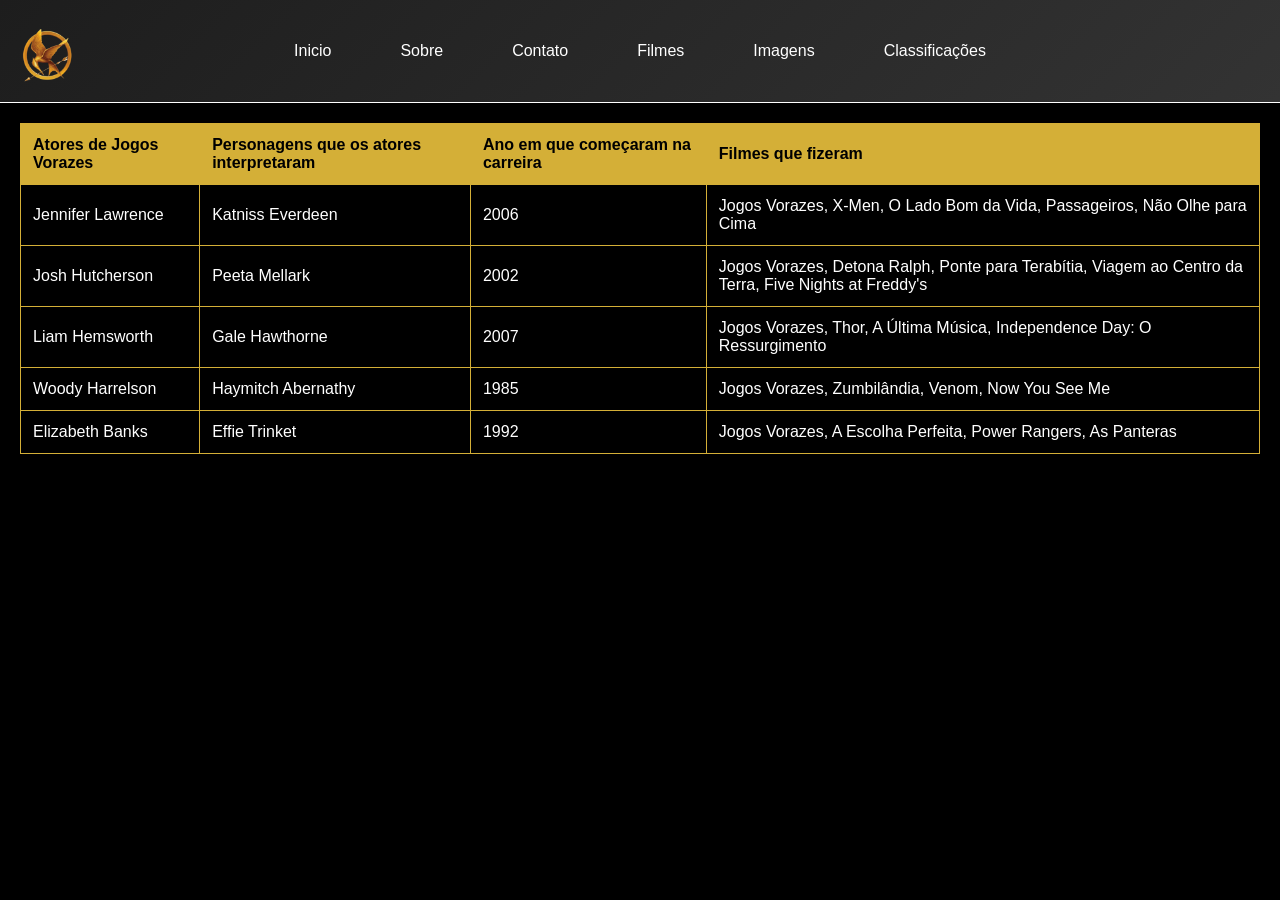
<file: classificações.html>
<!doctype html>
<html lang="en">
  <head>
    <meta charset="UTF-8" />
    <meta name="viewport" content="width=device-width, initial-scale=1.0" />
    <link rel="stylesheet" href="style.css" />
    <title>Classificações</title>
  </head>
  <body>
    <header id="sobre">
      <nav>
        <a href="index.html">Inicio</a>
        <a href="sobre.html">Sobre</a>
        <a href="contato.html">Contato</a>
        <a href="filmes.html">Filmes</a>
        <a href="imagens.html">Imagens</a>
        <a href="classificações.html">Classificações</a>
        <img id="logo" src="logo.png" />
      </nav>
    </header>
    <main>
      <table>
        <thead>
          <tr>
            <th>Atores de Jogos Vorazes</th>
            <th>Personagens que os atores interpretaram</th>
            <th>Ano em que começaram na carreira</th>
            <th>Filmes que fizeram</th>
          </tr>
        </thead>
        <tbody>
          <tr>
            <td>Jennifer Lawrence</td>
            <td>Katniss Everdeen</td>
            <td>2006</td>
            <td>
              Jogos Vorazes, X-Men, O Lado Bom da Vida, Passageiros, Não Olhe
              para Cima
            </td>
          </tr>
          <tr>
            <td>Josh Hutcherson</td>
            <td>Peeta Mellark</td>
            <td>2002</td>
            <td>
              Jogos Vorazes, Detona Ralph, Ponte para Terabítia, Viagem ao
              Centro da Terra, Five Nights at Freddy's
            </td>
          </tr>
          <tr>
            <td>Liam Hemsworth</td>
            <td>Gale Hawthorne</td>
            <td>2007</td>
            <td>
              Jogos Vorazes, Thor, A Última Música, Independence Day: O
              Ressurgimento
            </td>
          </tr>
          <tr>
            <td>Woody Harrelson</td>
            <td>Haymitch Abernathy</td>
            <td>1985</td>
            <td>Jogos Vorazes, Zumbilândia, Venom, Now You See Me</td>
          </tr>
          <tr>
            <td>Elizabeth Banks</td>
            <td>Effie Trinket</td>
            <td>1992</td>
            <td>
              Jogos Vorazes, A Escolha Perfeita, Power Rangers, As Panteras
            </td>
          </tr>
        </tbody>
      </table>
    </main>
  </body>
</html>
</file>
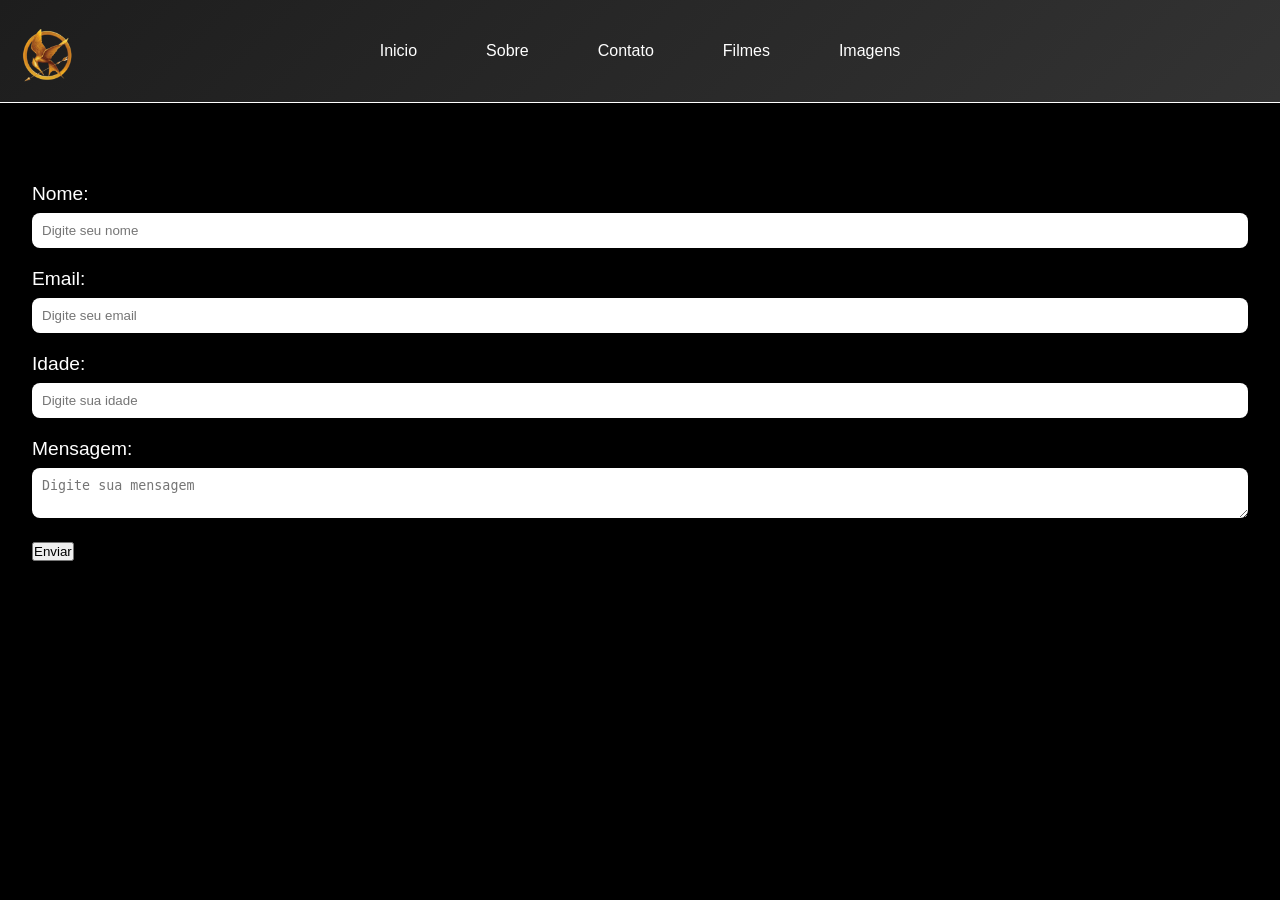
<file: contato.html>
<!doctype html>
<html lang="en">
  <head>
    <meta charset="UTF-8" />
    <meta name="viewport" content="width=device-width, initial-scale=1.0" />
    <link rel="stylesheet" href="style.css" />
    <title>Imagens</title>
  </head>
  <body>
    <header id="sobre">
      <nav>
        <a href="index.html">Inicio</a>
        <a href="sobre.html">Sobre</a>
        <a href="contato.html">Contato</a>
        <a href="filmes.html">Filmes</a>
        <a href="imagens.html">Imagens</a>
        <img id="logo" src="logo.png" />
      </nav>
    </header>

    <section>
      <form
        action="mailto: rebecatavanosuzigan@gmail.com"
        method="post"
        enctype="text/plain"
      >
        <label for="name">Nome:</label>
        <input type="text" id="name" placeholder="Digite seu nome" required />
      </form>

      <form>
        <label for="email">Email:</label>
        <input
          type="email"
          id="email"
          placeholder="Digite seu email"
          required
        />
      </form>

      <form>
        <label for="age">Idade:</label>
        <input
          type="number"
          id="idade"
          name="idade"
          min="10"
          max="30"
          placeholder="Digite sua idade"
          required
        />
      </form>

      <form>
        <label for="message">Mensagem:</label>
        <textarea
          id="message"
          placeholder="Digite sua mensagem"
          required
        ></textarea>
      </form>

      <form>
        <button type="submit">Enviar</button>
      </form>
    </section>
  </body>
</html>
</file>
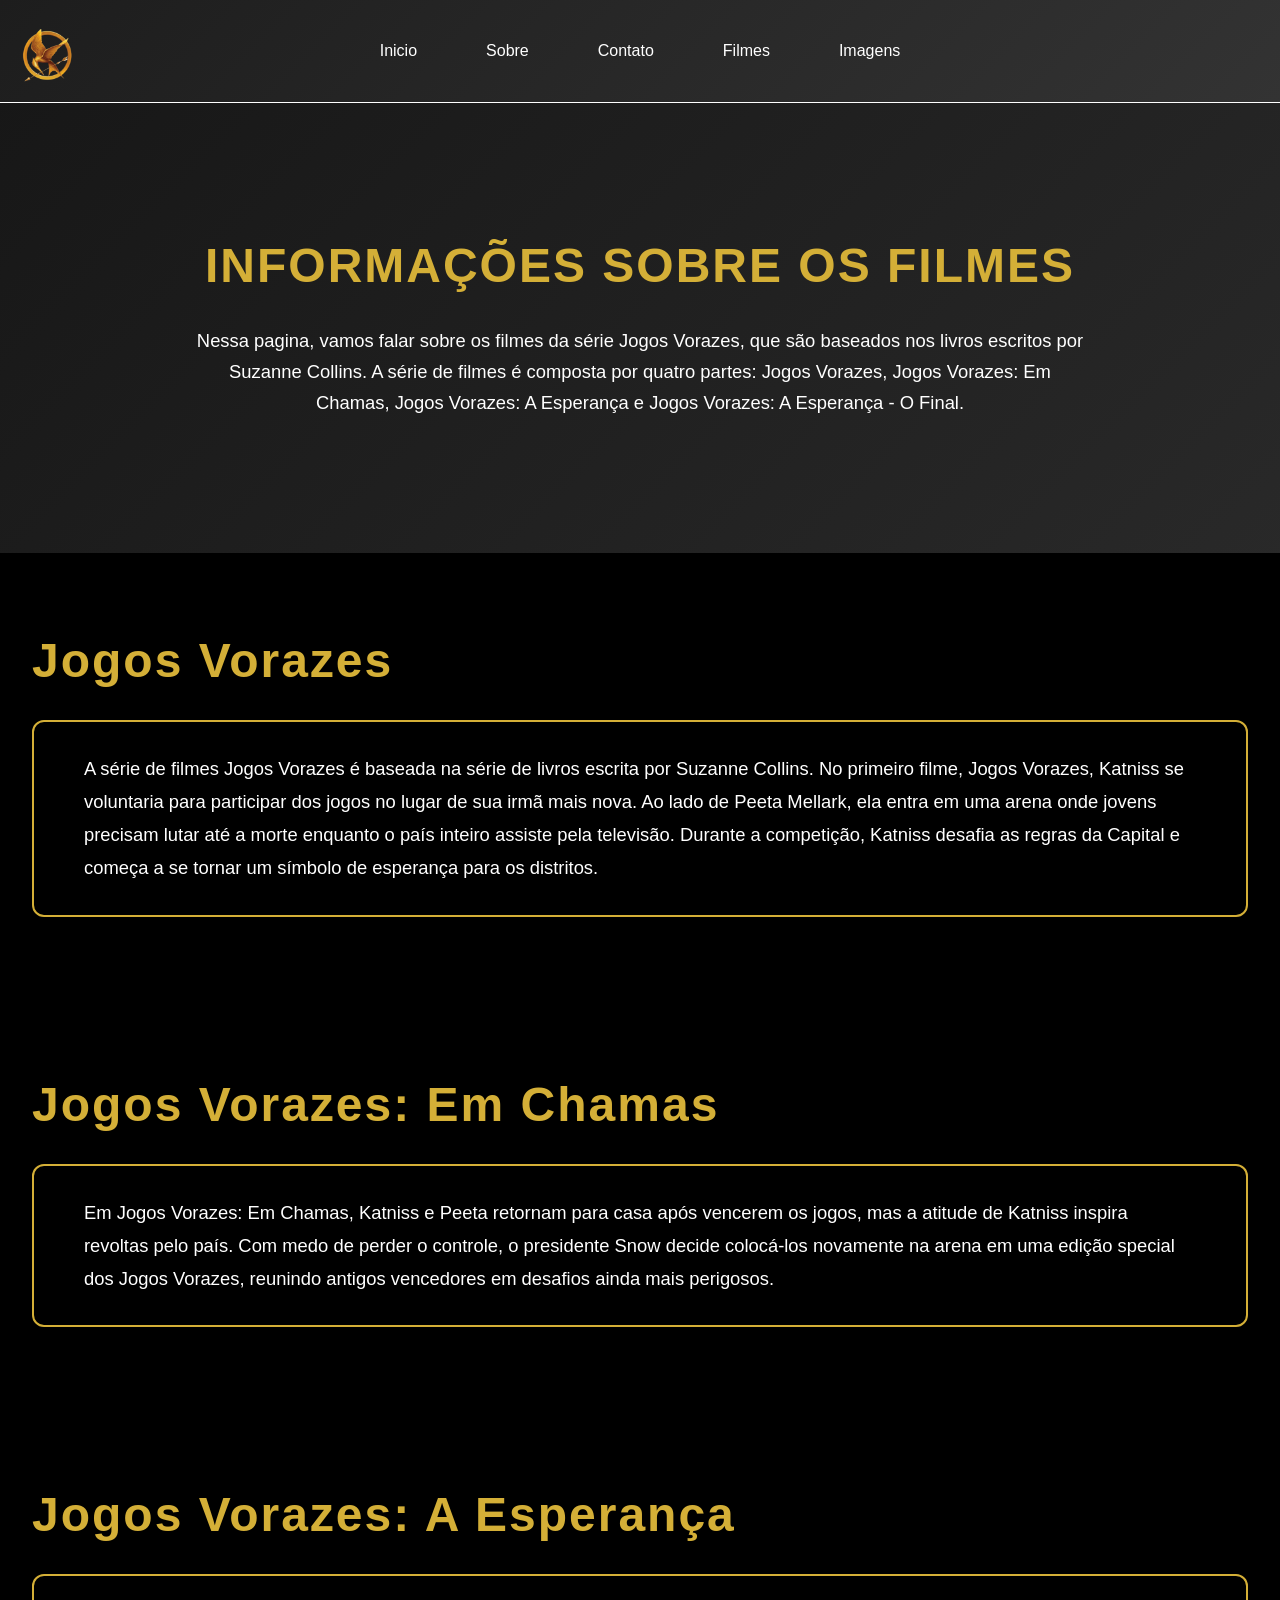
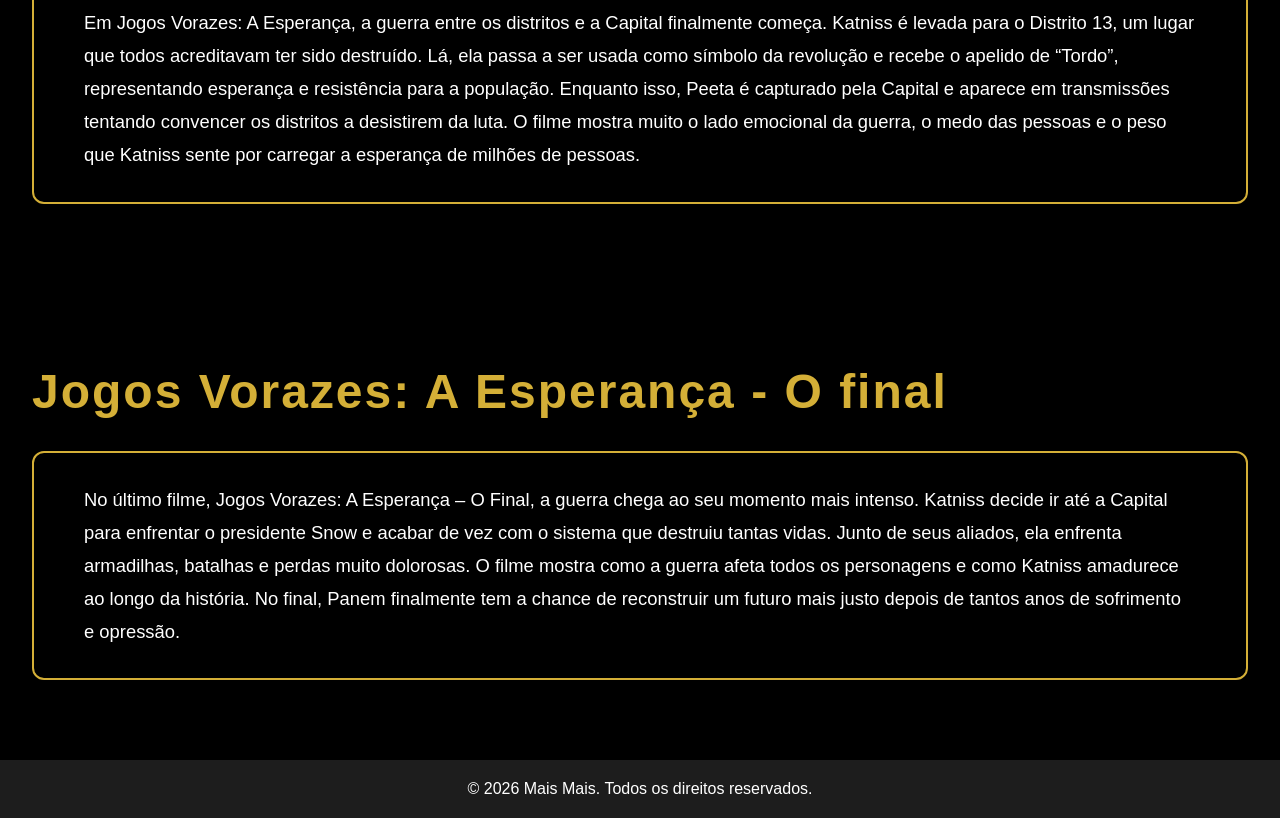
<file: filmes.html>
<!doctype html>
<html lang="pt-br">
  <head>
    <meta charset="UTF-8" />
    <meta name="viewport" content="width=device-width, initial-scale=1.0" />
    <link rel="stylesheet" href="style.css" />
    <title>Filmes</title>
  </head>
  <body>
    <header id="sobre">
      <nav>
        <a href="index.html">Inicio</a>
        <a href="sobre.html">Sobre</a>
        <a href="contato.html">Contato</a>
        <a href="filmes.html">Filmes</a>
        <a href="imagens.html">Imagens</a>
        <img id="logo" src="logo.png" />
      </nav>
    </header>
    <section class="hero filmes-hero">
      <h2>INFORMAÇÕES SOBRE OS FILMES</h2>
      <p>
        Nessa pagina, vamos falar sobre os filmes da série Jogos Vorazes, que
        são baseados nos livros escritos por Suzanne Collins. A série de filmes
        é composta por quatro partes: Jogos Vorazes, Jogos Vorazes: Em Chamas,
        Jogos Vorazes: A Esperança e Jogos Vorazes: A Esperança - O Final.
      </p>
    </section>
    <section>
      <h2>Jogos Vorazes</h2>
      <p class="frase-borda">
        A série de filmes Jogos Vorazes é baseada na série de livros escrita por
        Suzanne Collins. No primeiro filme, Jogos Vorazes, Katniss se voluntaria
        para participar dos jogos no lugar de sua irmã mais nova. Ao lado de
        Peeta Mellark, ela entra em uma arena onde jovens precisam lutar até a
        morte enquanto o país inteiro assiste pela televisão. Durante a
        competição, Katniss desafia as regras da Capital e começa a se tornar um
        símbolo de esperança para os distritos.
      </p>
    </section>
    <section>
      <h2>Jogos Vorazes: Em Chamas</h2>
      <p class="frase-borda2">
        Em Jogos Vorazes: Em Chamas, Katniss e Peeta retornam para casa após
        vencerem os jogos, mas a atitude de Katniss inspira revoltas pelo país.
        Com medo de perder o controle, o presidente Snow decide colocá-los
        novamente na arena em uma edição special dos Jogos Vorazes, reunindo
        antigos vencedores em desafios ainda mais perigosos.
      </p>
    </section>
    <section>
      <h2>Jogos Vorazes: A Esperança</h2>
      <p class="frase-borda3">
        Em Jogos Vorazes: A Esperança, a guerra entre os distritos e a Capital
        finalmente começa. Katniss é levada para o Distrito 13, um lugar que
        todos acreditavam ter sido destruído. Lá, ela passa a ser usada como
        símbolo da revolução e recebe o apelido de “Tordo”, representando
        esperança e resistência para a população. Enquanto isso, Peeta é
        capturado pela Capital e aparece em transmissões tentando convencer os
        distritos a desistirem da luta. O filme mostra muito o lado emocional da
        guerra, o medo das pessoas e o peso que Katniss sente por carregar a
        esperança de milhões de pessoas.
      </p>
    </section>
    <section>
      <h2>Jogos Vorazes: A Esperança - O final</h2>
      <p class="frase-borda4">
        No último filme, Jogos Vorazes: A Esperança – O Final, a guerra chega ao
        seu momento mais intenso. Katniss decide ir até a Capital para enfrentar
        o presidente Snow e acabar de vez com o sistema que destruiu tantas
        vidas. Junto de seus aliados, ela enfrenta armadilhas, batalhas e perdas
        muito dolorosas. O filme mostra como a guerra afeta todos os personagens
        e como Katniss amadurece ao longo da história. No final, Panem
        finalmente tem a chance de reconstruir um futuro mais justo depois de
        tantos anos de sofrimento e opressão.
      </p>
    </section>
    <footer>
      <p>&copy; 2026 Mais Mais. Todos os direitos reservados.</p>
    </footer>
  </body>
</html>
</file>
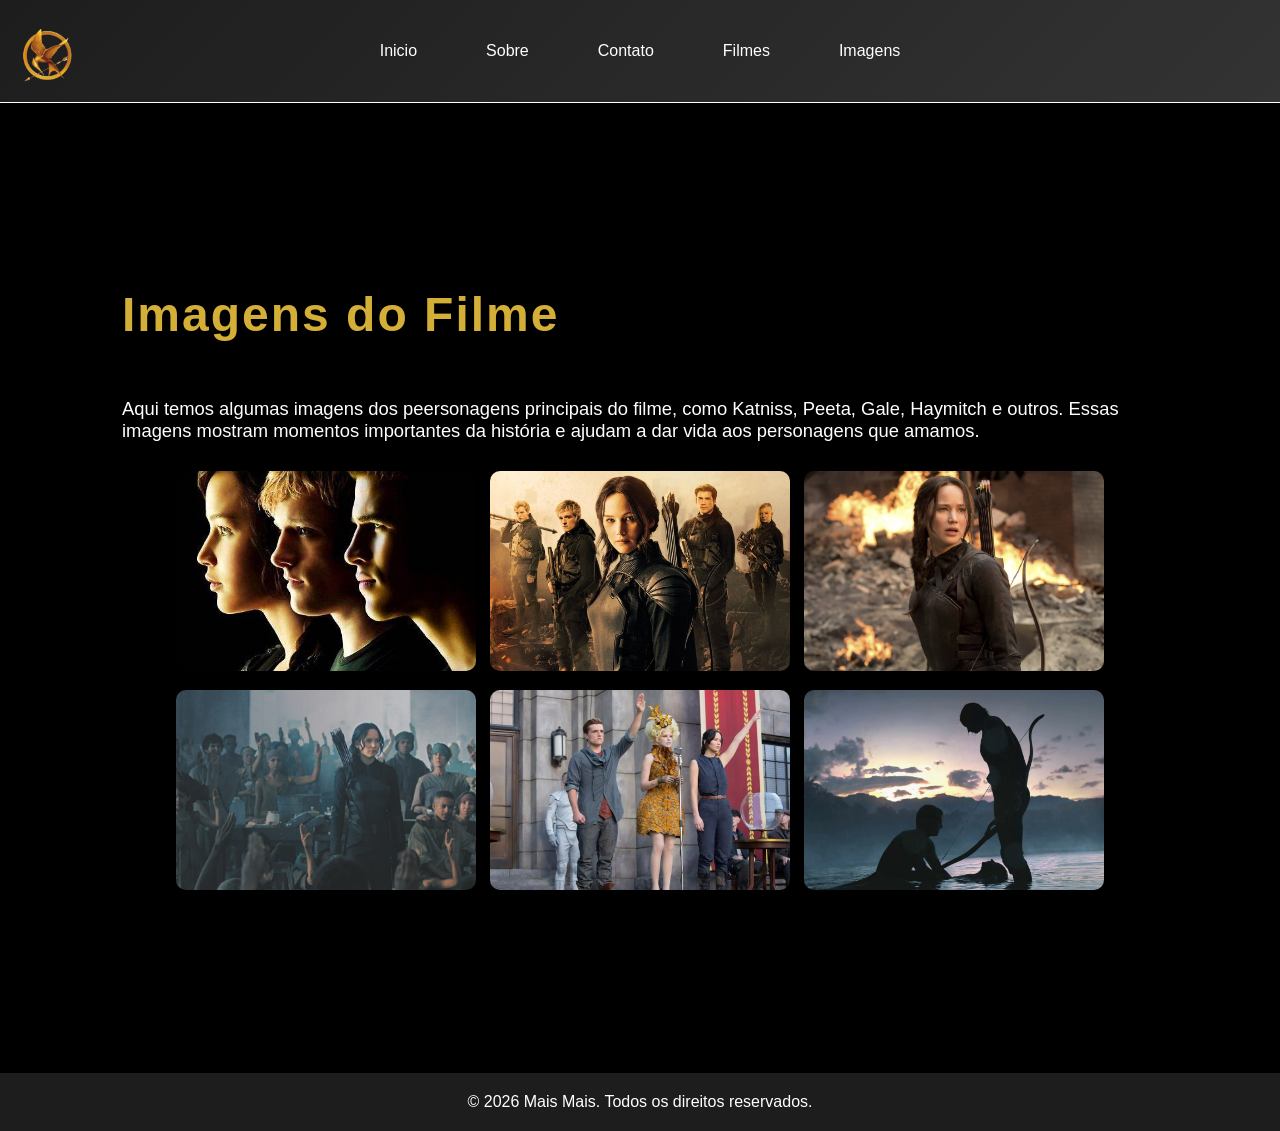
<file: imagens.html>
<!doctype html>
<html lang="en">
  <head>
    <meta charset="UTF-8" />
    <meta name="viewport" content="width=device-width, initial-scale=1.0" />
    <link rel="stylesheet" href="style.css" />
    <title>Contato</title>
  </head>
  <body>
    <header id="sobre">
      <nav>
        <a href="index.html">Inicio</a>
        <a href="sobre.html">Sobre</a>
        <a href="contato.html">Contato</a>
        <a href="filmes.html">Filmes</a>
        <a href="imagens.html">Imagens</a>
        <img id="logo" src="logo.png" />
      </nav>
    </header>
    <section class="hero contato">
      <main>
        <h2>Imagens do Filme</h2>
        <p>
          Aqui temos algumas imagens dos peersonagens principais do filme, como
          Katniss, Peeta, Gale, Haymitch e outros. Essas imagens mostram
          momentos importantes da história e ajudam a dar vida aos personagens
          que amamos.
        </p>
        <div class="image-gallery">
          <img src="imagem1.png" alt="Imagem 1" />
          <img src="imagem2.png" alt="Imagem 2" />
          <img src="imagem3.png" alt="Imagem 3" />
          <img src="imagem4.png" alt="Imagem 4" />
          <img src="imagem5.png" alt="Imagem 5" />
          <img src="imagem6.png" alt="Imagem 6" />
        </div>
      </main>
    </section>
    <footer>
      <p>&copy; 2026 Mais Mais. Todos os direitos reservados.</p>
    </footer>
  </body>
</html>
</file>
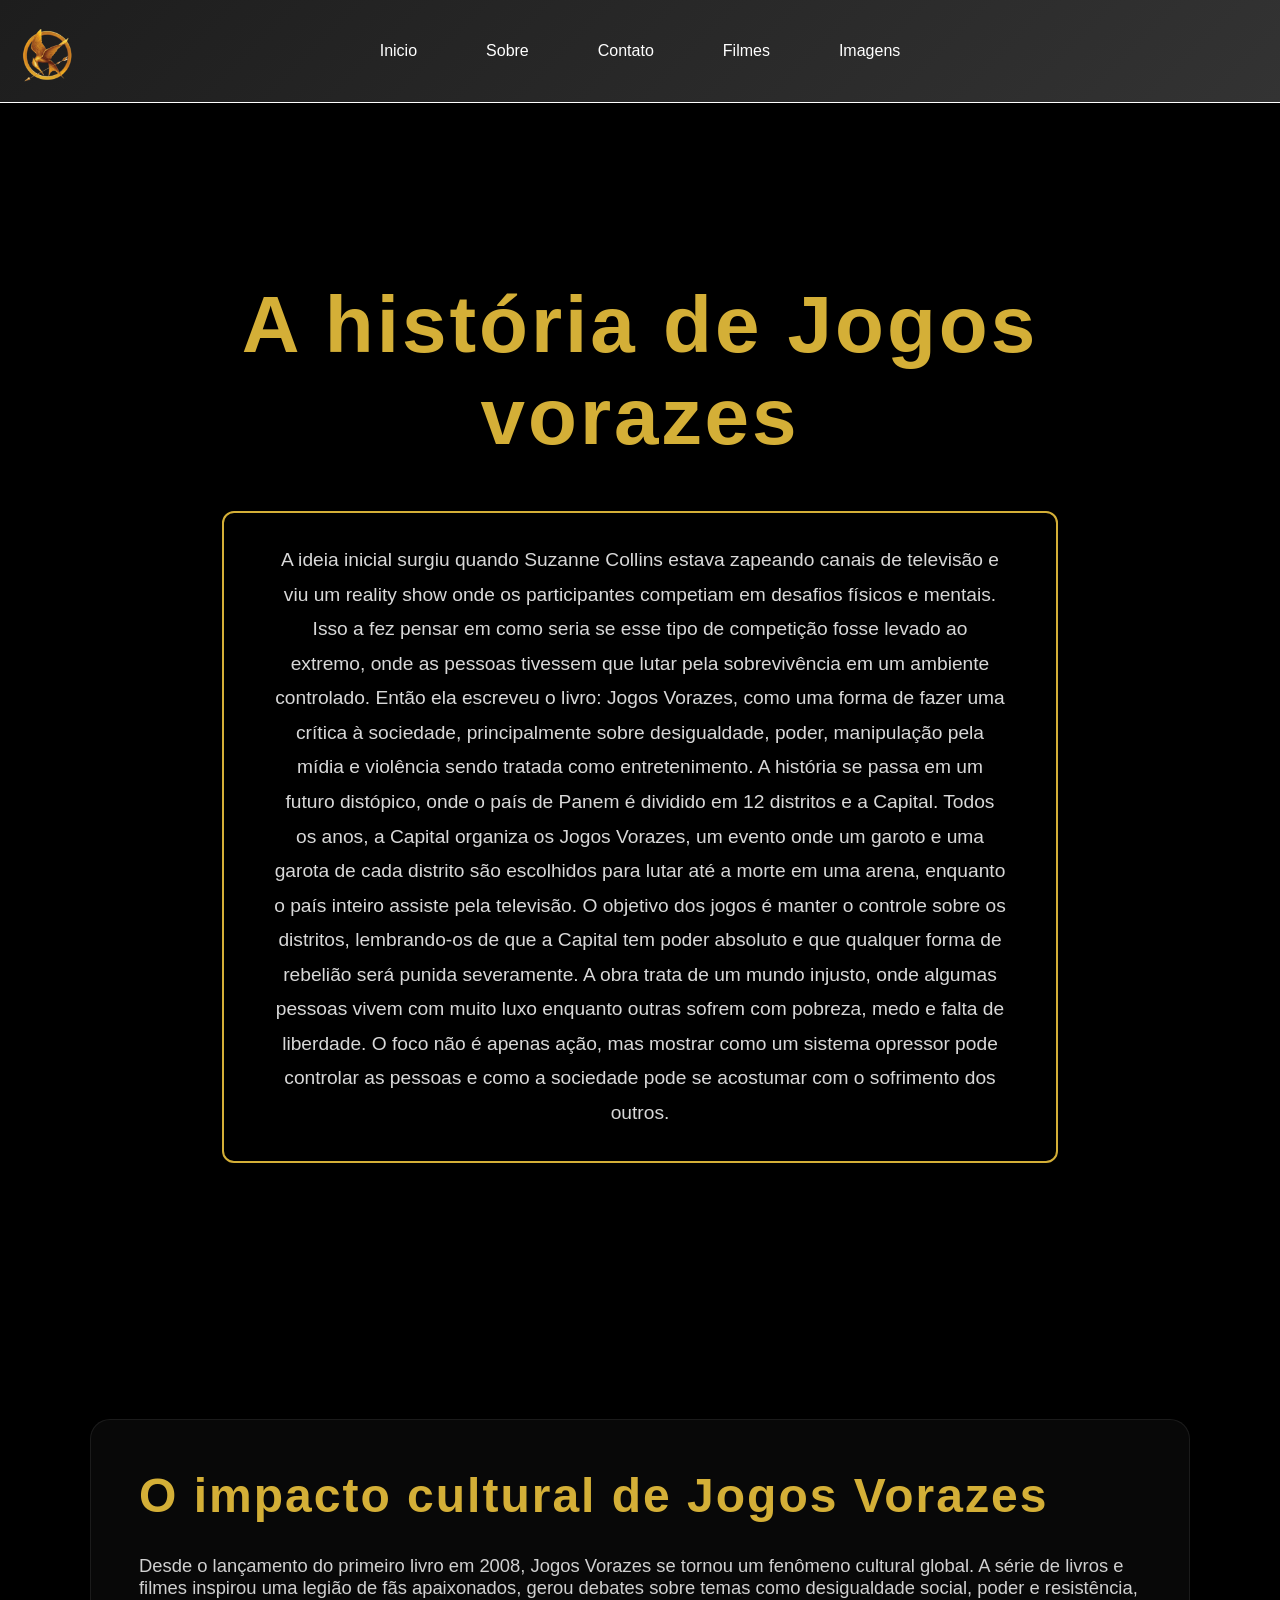
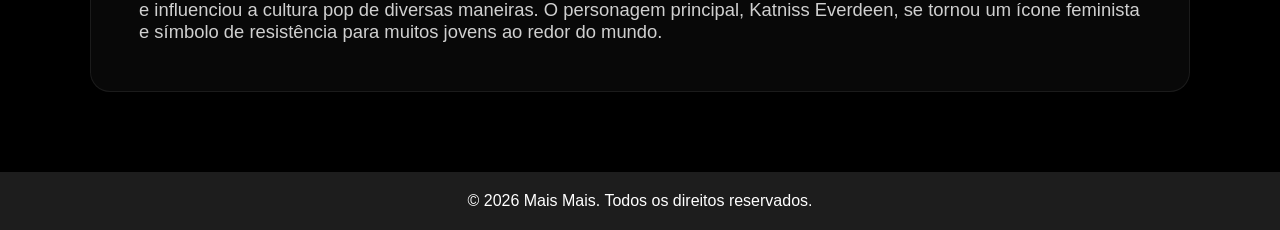
<file: sobre.html>
<!doctype html>
<html lang="pt-br">
  <head>
    <meta charset="UTF-8" />
    <meta name="viewport" content="width=device-width, initial-scale=1.0" />
    <link rel="stylesheet" href="style.css" />
    <title>Sobre Nós</title>
  </head>
  <body class="sobre-page">
    <header id="sobre">
      <nav>
        <a href="index.html">Inicio</a>
        <a href="sobre.html">Sobre</a>
        <a href="contato.html">Contato</a>
        <a href="filmes.html">Filmes</a>
        <a href="imagens.html">Imagens</a>
        <img id="logo" src="logo.png" />
      </nav>
    </header>
    <section class="hero" id="h-sobre">
      <main>
        <h2>A história de Jogos vorazes</h2>
        <p class="frase-borda">
          A ideia inicial surgiu quando Suzanne Collins estava zapeando canais
          de televisão e viu um reality show onde os participantes competiam em
          desafios físicos e mentais. Isso a fez pensar em como seria se esse
          tipo de competição fosse levado ao extremo, onde as pessoas tivessem
          que lutar pela sobrevivência em um ambiente controlado. Então ela
          escreveu o livro: Jogos Vorazes, como uma forma de fazer uma crítica à
          sociedade, principalmente sobre desigualdade, poder, manipulação pela
          mídia e violência sendo tratada como entretenimento. A história se
          passa em um futuro distópico, onde o país de Panem é dividido em 12
          distritos e a Capital. Todos os anos, a Capital organiza os Jogos
          Vorazes, um evento onde um garoto e uma garota de cada distrito são
          escolhidos para lutar até a morte em uma arena, enquanto o país
          inteiro assiste pela televisão. O objetivo dos jogos é manter o
          controle sobre os distritos, lembrando-os de que a Capital tem poder
          absoluto e que qualquer forma de rebelião será punida severamente. A
          obra trata de um mundo injusto, onde algumas pessoas vivem com muito
          luxo enquanto outras sofrem com pobreza, medo e falta de liberdade. O
          foco não é apenas ação, mas mostrar como um sistema opressor pode
          controlar as pessoas e como a sociedade pode se acostumar com o
          sofrimento dos outros.
        </p>
      </main>
    </section>
    <section>
      <main>
        <h2>O impacto cultural de Jogos Vorazes</h2>
        <p>
          Desde o lançamento do primeiro livro em 2008, Jogos Vorazes se tornou
          um fenômeno cultural global. A série de livros e filmes inspirou uma
          legião de fãs apaixonados, gerou debates sobre temas como desigualdade
          social, poder e resistência, e influenciou a cultura pop de diversas
          maneiras. O personagem principal, Katniss Everdeen, se tornou um ícone
          feminista e símbolo de resistência para muitos jovens ao redor do
          mundo.
        </p>
      </main>
    </section>
    <footer>
      <p>&copy; 2026 Mais Mais. Todos os direitos reservados.</p>
    </footer>
  </body>
</html>
</file>
<file: style.css>
* {
  margin: 0;
  padding: 0;
  box-sizing: border-box;
}

html,
body {
  height: 100%;
}

body {
  font-family: Arial, Helvetica, sans-serif;
  overflow-x: hidden;
  background: #000;
}

header {
  position: sticky;
  top: 0;
  background: transparent;
  color: white;
  padding: 20px;
  text-align: center;
  width: 100%;
  border-bottom: 1px solid white;
  z-index: 1000;
}

.i-hero {
  position: absolute;
  top: 0;
  left: 0;
}

nav {
  padding: 10px;
  text-align: center;
  position: relative;
  display: flex;
  align-items: center;
  justify-content: center;
  gap: 15px;
  flex-wrap: wrap;
}

nav a {
  color: white;
  text-decoration: none;
  margin: 0 15px;
  padding: 12px;
  border-radius: 8px;
}

nav a:hover {
  text-decoration: underline;
  background-color: brown;
}

#logo {
  position: absolute;
  left: 0%;
  width: 55px;
  top: 0;
}

.hero {
  position: relative;
  width: 100%;
  min-height: 100vh;
  overflow: hidden;
}

.hero.filmes-hero {
  height: auto;
  min-height: 50vh;
  background: linear-gradient(
    135deg,
    rgba(29, 29, 29, 0.8),
    rgba(51, 51, 51, 0.8)
  );
  display: flex;
  flex-direction: column;
  justify-content: center;
  align-items: center;
  text-align: center;
}

.hero.filmes-hero h2 {
  font-family: "Bebas Neue", sans-serif;
  font-size: 4rem;
  letter-spacing: 3px;
  color: #d4af37;
  margin-bottom: 2rem;
  position: relative;
  top: auto;
  left: auto;
}

.hero.filmes-hero p {
  color: #d8d8d8;
  font-size: 1.15rem;
  max-width: 900px;
  line-height: 1.7;
}

.hero.contato {
  height: auto;
  min-height: auto;
  padding: 4rem 2rem;
}

.hero.contato main {
  align-items: flex-start;
}

.video-bg {
  position: absolute;
  inset: 0;
  width: 100%;
  height: 100%;
  z-index: -1;
}

.video-bg video {
  width: 100%;
  height: 100%;
  object-fit: cover;
  position: absolute;
  inset: 0;
}

.video-bg::after {
  content: "";
  position: absolute;
  inset: 0;
  background: rgba(0, 0, 0, 0.5);
  z-index: 1;
}

h1 {
  position: absolute;
  font-size: 130px;
  font-weight: bold;
  color: white;
  font-family: "Bebas Neue", sans-serif;
  letter-spacing: 3px;
  top: 30%;
  left: 40%;
}

.ouro {
  color: #d4af37;
}

main {
  padding: 20px;
}

.hero main {
  display: flex;
  flex-direction: column;
  gap: 24px;
  justify-content: center;
  align-items: center;
  min-height: calc(100vh - 90px);
  padding: 3rem 2rem;
}

.hero.contato main {
  align-items: flex-start;
}

.image-gallery {
  display: flex;
  flex-wrap: wrap;
  gap: 14px;
  justify-content: center;
  width: 100%;
}

.image-gallery img {
  width: calc(33.333% - 9.33px);
  max-width: 300px;
  height: 200px;
  object-fit: cover;
}

@media (max-width: 900px) {
  .image-gallery img {
    width: calc(50% - 7px);
  }
}

@media (max-width: 600px) {
  .image-gallery img {
    width: 100%;
  }
}

#sobre {
  background: linear-gradient(135deg, #1d1d1d, #333333);
  color: white;
  padding: 20px;
}

#h-sobre {
  margin-bottom: 4rem;
  min-height: 100vh;
  position: relative;
  display: flex;
  align-items: center;
  justify-content: center;
  text-align: center;
  padding: 8rem 2rem 4rem;
  background: linear-gradient(rgba(0, 0, 0, 0.7), rgba(0, 0, 0, 0.9));
}

#h-sobre main {
  max-width: 900px;
}

#h-sobre h2 {
  font-family: "Bebas Neue", sans-serif;
  font-size: 5rem;
  letter-spacing: 3px;
  color: #d4af37;
  margin-bottom: 1.5rem;
}

#h-sobre p {
  font-size: 1.2rem;
  color: #d8d8d8;
}

section:not(#h-sobre) {
  padding: 5rem 2rem;
  scroll-behavior: smooth;
}

section:not(#h-sobre) main {
  max-width: 1100px;
  margin: auto;
}

section:not(#h-sobre) h2 {
  font-family: "Bebas Neue", sans-serif;
  font-size: 3rem;
  letter-spacing: 2px;
  color: #d4af37;
  margin-bottom: 2rem;
}

section:not(#h-sobre) p {
  color: white;
  font-size: 1.15rem;
}

.sobre-page section:not(#h-sobre) main {
  max-width: 1100px;
  margin: auto;
  background: rgba(255, 255, 255, 0.03);
  border: 1px solid rgba(255, 255, 255, 0.08);
  border-radius: 20px;
  padding: 3rem;
  backdrop-filter: blur(10px);
  transition: 0.4s ease;
}

.sobre-page section:not(#h-sobre) p {
  color: #d0d0d0;
}

footer {
  background: #1d1d1d;
  color: white;
  text-align: center;
  padding: 20px;
}

#contato {
  background: linear-gradient(135deg, #1d1d1d, #333333);
  color: white;
  padding: 20px;
}

img {
  max-width: 100%;
  height: auto;
  margin-top: 5px;
  border-radius: 10px;
}

.imagem4.png,
.imagem5.png,
.imagem6.png {
  margin-top: 10px;
}

.frase-borda,
.frase-borda2,
.frase-borda3,
.frase-borda4 {
  border: 2px solid #d4af37;
  padding: 30px 50px;
  border-radius: 12px;
  display: block;
  color: white;
  line-height: 1.8;
}

form label {
  color: white;
  font-size: 1.2rem;
  margin-bottom: 8px;
  display: block;
}

form input,
form textarea {
  width: 100%;
  padding: 10px;
  margin-bottom: 20px;
  border: none;
  border-radius: 8px;
}

table {
  width: 100%;
  border-collapse: collapse;
  color: white;
}

th,
td {
  border: 1px solid #d4af37;
  padding: 12px;
  text-align: left;
}

th {
  background-color: #d4af37;
  color: black;
}
</file>
